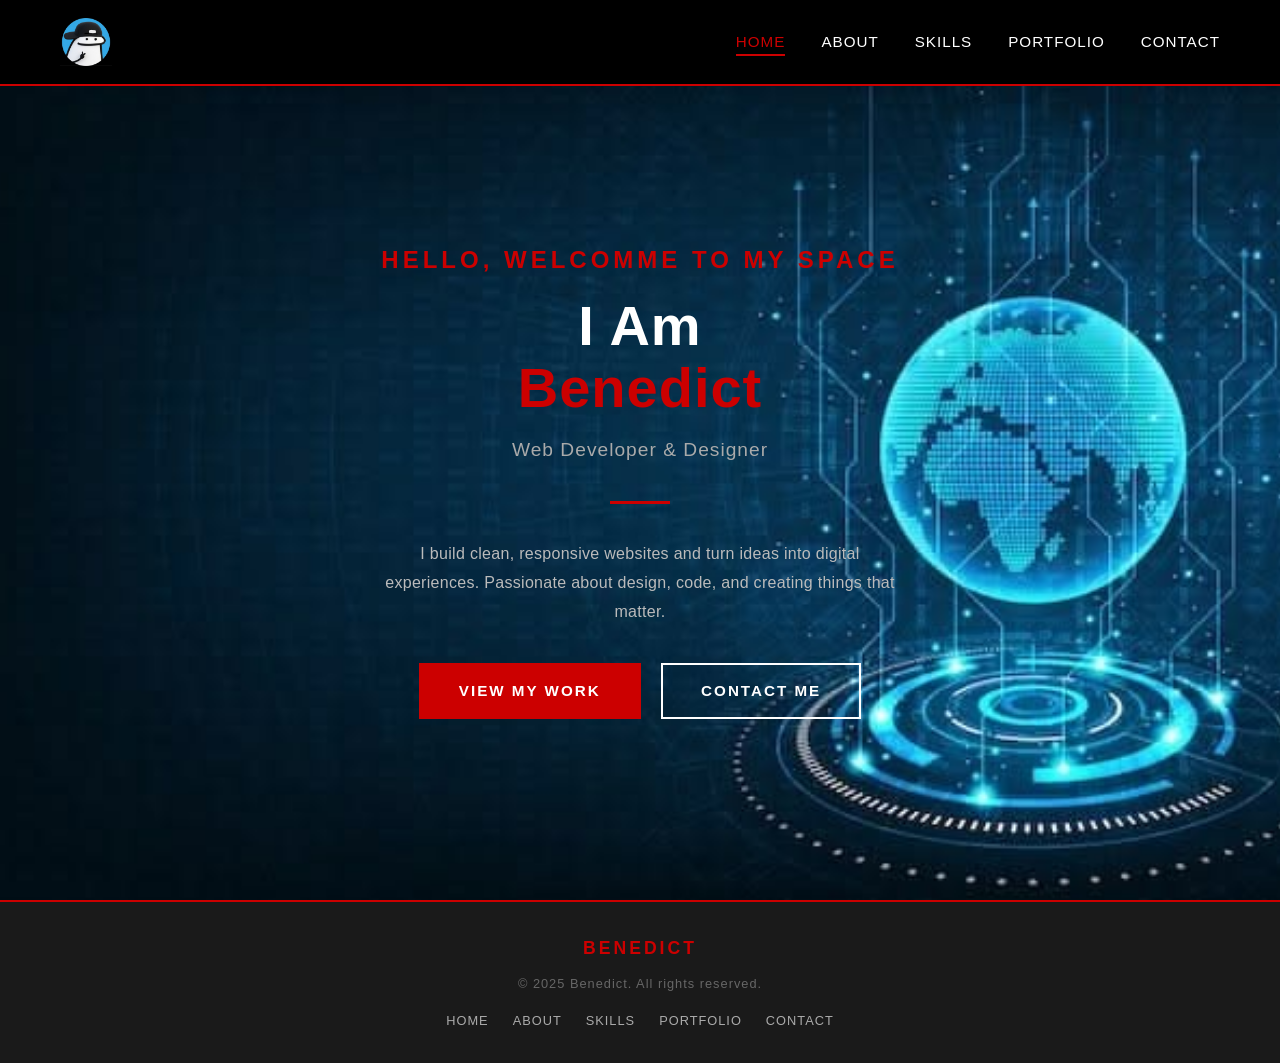
<file: index.html>
<!DOCTYPE html>
<html lang="en">

<head>
  <meta charset="UTF-8" />
  <meta name="viewport" content="width=device-width, initial-scale=1.0" />
  <meta name="description" content="Personal portfolio of [Benedict] — a passionate developer and designer." />
  <title>Home | My Portfolio</title>
  <link rel="stylesheet" href="style.css" />
</head>

<body>

  <!-- ==================== HEADER ==================== -->
  <header>
    <!-- LOGO IMAGE
         Replace 'your-logo.png' with your actual logo file path.
         Example: src="images/logo.png"
         The alt text shows if the image fails to load.          -->
    <div class="logo">
      <img src="your-logo.png" alt="Benedict Logo" class="logo-img" />
    </div>

    <nav>
      <ul>
        <li><a href="index.html" class="active">Home</a></li>
        <li><a href="about.html">About</a></li>
        <li><a href="skill.html">Skills</a></li>
        <li><a href="portfolio.html">Portfolio</a></li>
        <li><a href="contact.html">Contact</a></li>
      </ul>
    </nav>
  </header>

  <!-- ==================== HERO SECTION ==================== -->
  <section class="hero">
    <div class="hero-content">

      <!-- Greeting -->
      <span class="hero-greeting">
        <h2>Hello, Welcomme to my space</h2>
      </span>

      <!-- Main heading: replace [Your Name] with your actual name -->
      <h1>I Am <span>
          <div>Benedict</div>
        </span></h1>

      <!-- Your role/title: replace with your own -->
      <p class="hero-subtitle">Web Developer &amp; Designer</p>

      <!-- Red decorative divider -->
      <div class="hero-divider"></div>

      <!-- Hero description: replace this text with your own -->
      <p class="hero-description">
        I build clean, responsive websites and turn ideas into digital experiences.
        Passionate about design, code, and creating things that matter.
      </p>

      <!-- Call to action buttons -->
      <a href="portfolio.html" class="btn-primary">View My Work</a>
      <a href="contact.html" class="btn-outline">Contact Me</a>

    </div>
  </section>

  <!-- ==================== FOOTER ==================== -->
  <footer class="footer">
    <div class="footer-content">
      <p class="footer-name">Benedict</p>
      <p class="footer-copy">&copy; 2025 Benedict. All rights reserved.</p>
      <nav class="footer-nav">
        <a href="index.html">Home</a>
        <a href="about.html">About</a>
        <a href="skill.html">Skills</a>
        <a href="portfolio.html">Portfolio</a>
        <a href="contact.html">Contact</a>
      </nav>
    </div>
  </footer>

</body>

</html>
</file>
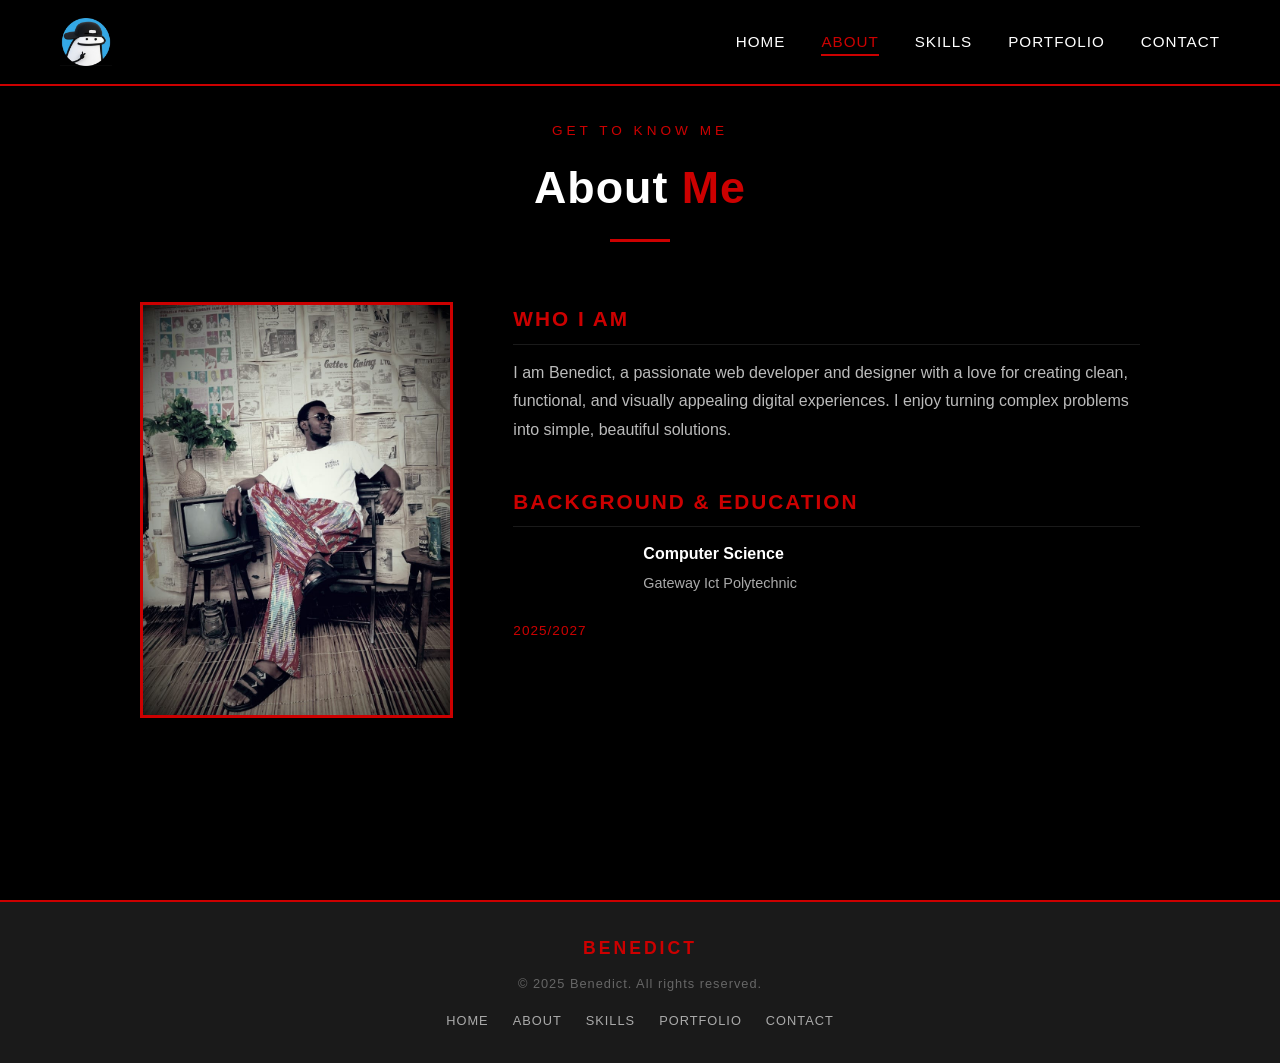
<file: about.html>
<!DOCTYPE html>
<html lang="en">

<head>
  <meta charset="UTF-8" />
  <meta name="viewport" content="width=device-width, initial-scale=1.0" />
  <meta name="description" content="About Benedict — background, education, and who I am." />
  <title>About | My Portfolio</title>
  <link rel="stylesheet" href="style.css" />
</head>

<body>

  <!-- ==================== HEADER ==================== -->
  <header>
    <!-- LOGO IMAGE
         Replace 'your-logo.png' with your actual logo file path.
         Example: src="images/logo.png"
         The alt text shows if the image fails to load.          -->
    <div class="logo">
      <img src="your-logo.png" alt="Benedict Logo" class="logo-img" />
    </div>

    <nav>
      <ul>
        <li><a href="home.html">Home</a></li>
        <li><a href="about.html" class="active">About</a></li>
        <li><a href="skill.html">Skills</a></li>
        <li><a href="portfolio.html">Portfolio</a></li>
        <li><a href="contact.html">Contact</a></li>
      </ul>
    </nav>
  </header>

  <!-- ==================== ABOUT SECTION ==================== -->
  <section class="about">

    <!-- Section heading -->
    <div class="section-heading">
      <span class="section-label">Get To Know Me</span>
      <h1>About <span>Me</span></h1>
      <div class="section-divider"></div>
    </div>

    <!-- Two-column layout -->
    <div class="about-container">

      <!-- LEFT: Photo -->
      <div class="about-image">
        <!-- PHOTO
             Replace 'your-photo.jpg' with your actual image file path.
             Example: src="images/profile.jpg"                          -->
        <img src="benedict.jpeg" alt="Benedict Profile Photo" class="profile-img" />
      </div>

      <!-- RIGHT: Text content -->
      <div class="about-text">

        <!-- Who I Am -->
        <div class="about-block">
          <h2>Who I Am</h2>
          <p>
            <!-- Replace this paragraph with your own bio -->
            I am Benedict, a passionate web developer and designer with a love for
            creating clean, functional, and visually appealing digital experiences.
            I enjoy turning complex problems into simple, beautiful solutions.
          </p>
        </div>

        <!-- Background & Education -->
        <div class="about-block">
          <h2>Background &amp; Education</h2>
          <div class="education-item">
            <span class="edu-year"><!-- e.g. 2020 – 2024 --></span>
            <div class="edu-details">
              <h3><!-- e.g. BSc Computer Science -->Computer Science</h3>
              <p><!-- e.g. University of Lagos -->Gateway Ict Polytechnic</p>
            </div>
          </div>

          <div class="education-item">
            <span class="edu-year"><!-- e.g. 2017 – 2020 -->2025/2027</span>
            <div class="edu-details">
              <h3><!-- e.g. High School Certificate --></h3>
              <p><!-- e.g. School Name --></p>
            </div>
          </div>
        </div>

      </div>
      <!-- end about-text -->

    </div>
    <!-- end about-container -->

  </section>

  <!-- ==================== FOOTER ==================== -->
  <footer class="footer">
    <div class="footer-content">
      <p class="footer-name">Benedict</p>
      <p class="footer-copy">&copy; 2025 Benedict. All rights reserved.</p>
      <nav class="footer-nav">
        <a href="home.html">Home</a>
        <a href="about.html">About</a>
        <a href="skill.html">Skills</a>
        <a href="portfolio.html">Portfolio</a>
        <a href="contact.html">Contact</a>
      </nav>
    </div>
  </footer>

</body>

</html>
</file>
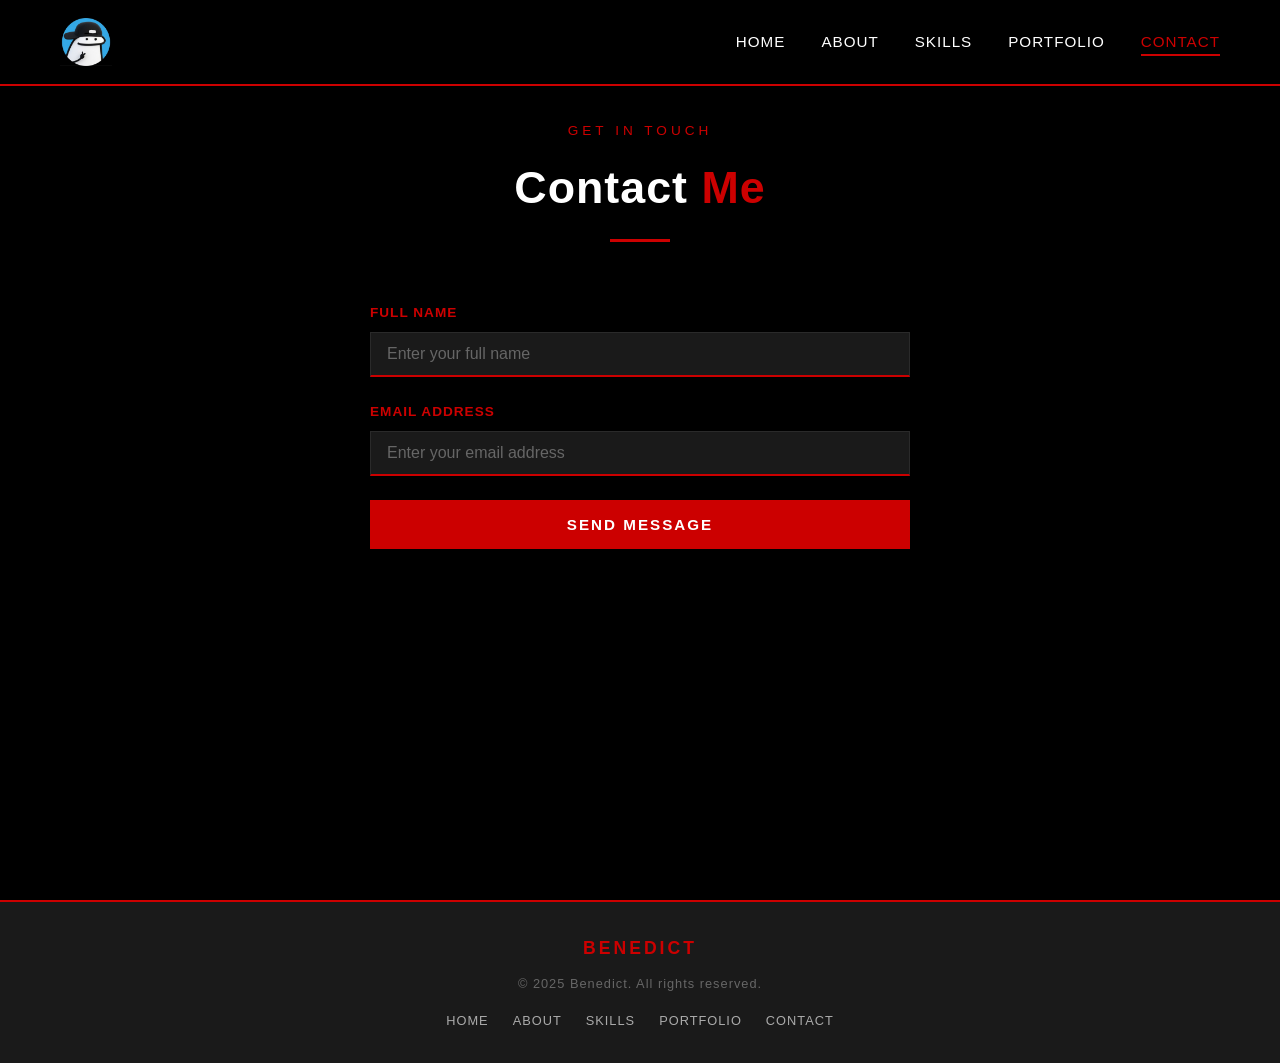
<file: contact.html>
<!DOCTYPE html>
<html lang="en">

<head>
  <meta charset="UTF-8" />
  <meta name="viewport" content="width=device-width, initial-scale=1.0" />
  <meta name="description" content="Contact Benedict — get in touch with me." />
  <title>Contact | My Portfolio</title>
  <link rel="stylesheet" href="style.css" />
</head>

<body>

  <!-- ==================== HEADER ==================== -->
  <header>
    <!-- LOGO IMAGE
         Replace 'your-logo.png' with your actual logo file path.
         Example: src="images/logo.png"
         The alt text shows if the image fails to load.          -->
    <div class="logo">
      <img src="your-logo.png" alt="Benedict Logo" class="logo-img" />
    </div>

    <nav>
      <ul>
        <li><a href="home.html">Home</a></li>
        <li><a href="about.html">About</a></li>
        <li><a href="skill.html">Skills</a></li>
        <li><a href="portfolio.html">Portfolio</a></li>
        <li><a href="contact.html" class="active">Contact</a></li>
      </ul>
    </nav>
  </header>

  <!-- ==================== CONTACT SECTION ==================== -->
  <section class="contact">

    <!-- Section heading (same pattern as other pages) -->
    <div class="section-heading">
      <span class="section-label">Get In Touch</span>
      <h1>Contact <span>Me</span></h1>
      <div class="section-divider"></div>
    </div>

    <!-- Contact form -->
    <div class="contact-wrapper">
      <form class="contact-form" action="#" method="post">

        <!-- Full Name -->
        <div class="form-group">
          <label for="full-name">Full Name</label>
          <input type="text" id="full-name" name="full-name" placeholder="Enter your full name" required />
        </div>

        <!-- Email Address -->
        <div class="form-group">
          <label for="email">Email Address</label>
          <input type="email" id="email" name="email" placeholder="Enter your email address" required />
        </div>

        <!-- Send Button -->
        <button type="submit" class="btn-primary btn-submit">Send Message</button>

      </form>
    </div>
    <!-- end contact-wrapper -->

  </section>

  <!-- ==================== FOOTER ==================== -->
  <footer class="footer">
    <div class="footer-content">
      <p class="footer-name">Benedict</p>
      <p class="footer-copy">&copy; 2025 Benedict. All rights reserved.</p>
      <nav class="footer-nav">
        <a href="home.html">Home</a>
        <a href="about.html">About</a>
        <a href="skill.html">Skills</a>
        <a href="portfolio.html">Portfolio</a>
        <a href="contact.html">Contact</a>
      </nav>
    </div>
  </footer>

</body>

</html>
</file>
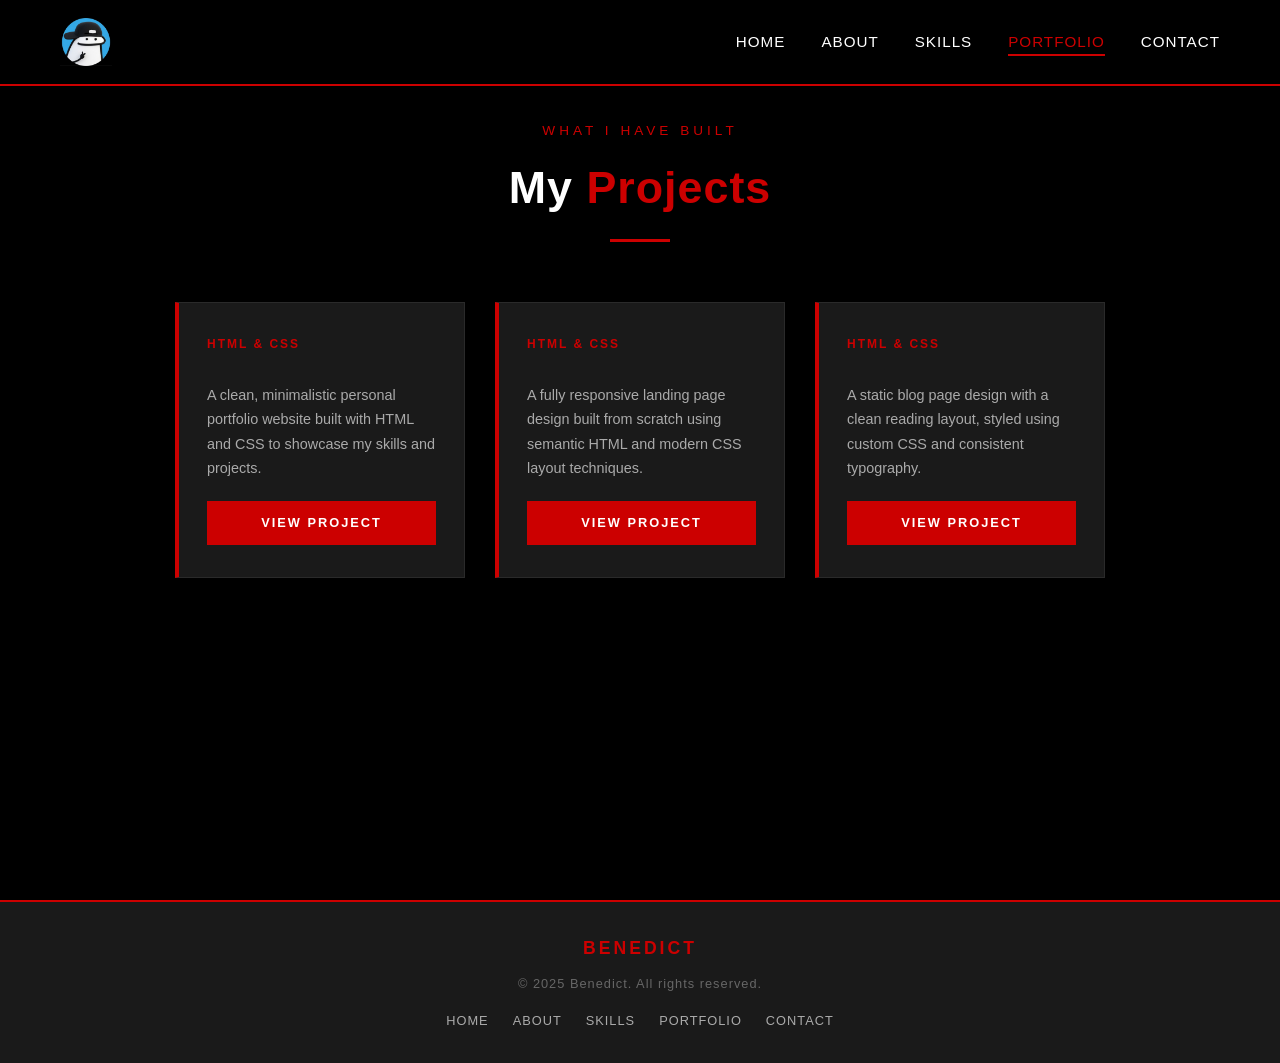
<file: portfolio.html>
<!DOCTYPE html>
<html lang="en">

<head>
  <meta charset="UTF-8" />
  <meta name="viewport" content="width=device-width, initial-scale=1.0" />
  <meta name="description" content="Benedict's portfolio — projects I have built and worked on." />
  <title>Portfolio | My Portfolio</title>
  <link rel="stylesheet" href="style.css" />
</head>

<body>

  <!-- ==================== HEADER ==================== -->
  <header>
    <!-- LOGO IMAGE
         Replace 'your-logo.png' with your actual logo file path.
         Example: src="images/logo.png"
         The alt text shows if the image fails to load.          -->
    <div class="logo">
      <img src="your-logo.png" alt="Benedict Logo" class="logo-img" />
    </div>

    <nav>
      <ul>
        <li><a href="home.html">Home</a></li>
        <li><a href="about.html">About</a></li>
        <li><a href="skill.html">Skills</a></li>
        <li><a href="portfolio.html" class="active">Portfolio</a></li>
        <li><a href="contact.html">Contact</a></li>
      </ul>
    </nav>
  </header>

  <!-- ==================== PORTFOLIO SECTION ==================== -->
  <section class="portfolio">

    <!-- Section heading (same pattern as other pages) -->
    <div class="section-heading">
      <span class="section-label">What I Have Built</span>
      <h1>My <span>Projects</span></h1>
      <div class="section-divider"></div>
    </div>

    <!-- Projects grid -->
    <div class="projects-grid">

      <!-- Project Card 1 -->
      <div class="project-card">
        <div class="project-tag">HTML &amp; CSS</div>
        <h2 class="project-title"><!-- e.g. Personal Portfolio Website --></h2>
        <p class="project-desc">
          <!-- Replace with your project description -->
          A clean, minimalistic personal portfolio website built with
          HTML and CSS to showcase my skills and projects.
        </p>
        <a href="#" class="btn-primary">View Project</a>
      </div>

      <!-- Project Card 2 -->
      <div class="project-card">
        <div class="project-tag">HTML &amp; CSS</div>
        <h2 class="project-title"><!-- e.g. Landing Page --></h2>
        <p class="project-desc">
          <!-- Replace with your project description -->
          A fully responsive landing page design built from scratch
          using semantic HTML and modern CSS layout techniques.
        </p>
        <a href="#" class="btn-primary">View Project</a>
      </div>

      <!-- Project Card 3 -->
      <div class="project-card">
        <div class="project-tag">HTML &amp; CSS</div>
        <h2 class="project-title"><!-- e.g. Blog Page --></h2>
        <p class="project-desc">
          <!-- Replace with your project description -->
          A static blog page design with a clean reading layout,
          styled using custom CSS and consistent typography.
        </p>
        <a href="#" class="btn-primary">View Project</a>
      </div>

      <!-- Add more project cards below by copying any block above -->

    </div>
    <!-- end projects-grid -->

  </section>

  <!-- ==================== FOOTER ==================== -->
  <footer class="footer">
    <div class="footer-content">
      <p class="footer-name">Benedict</p>
      <p class="footer-copy">&copy; 2025 Benedict. All rights reserved.</p>
      <nav class="footer-nav">
        <a href="home.html">Home</a>
        <a href="about.html">About</a>
        <a href="skill.html">Skills</a>
        <a href="portfolio.html">Portfolio</a>
        <a href="contact.html">Contact</a>
      </nav>
    </div>
  </footer>

</body>

</html>
</file>
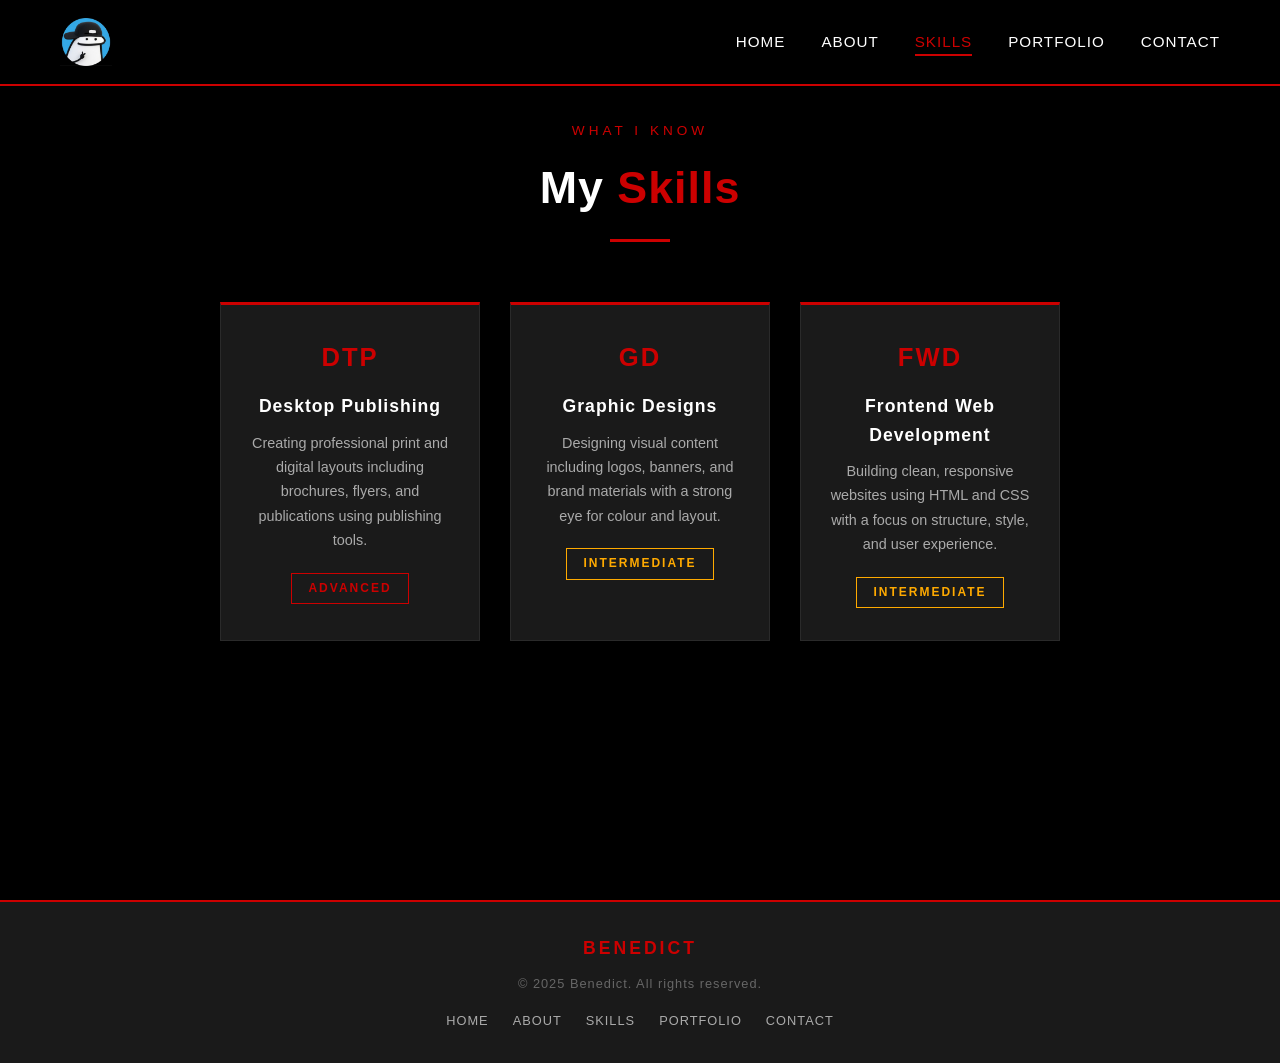
<file: skill.html>
<!DOCTYPE html>
<html lang="en">

<head>
  <meta charset="UTF-8" />
  <meta name="viewport" content="width=device-width, initial-scale=1.0" />
  <meta name="description" content="Benedict's skills — technologies and tools I work with." />
  <title>Skills | My Portfolio</title>
  <link rel="stylesheet" href="style.css" />
</head>

<body>

  <!-- ==================== HEADER ==================== -->
  <header>
    <!-- LOGO IMAGE
         Replace 'your-logo.png' with your actual logo file path.
         Example: src="images/logo.png"
         The alt text shows if the image fails to load.          -->
    <div class="logo">
      <img src="your-logo.png" alt="Benedict Logo" class="logo-img" />
    </div>

    <nav>
      <ul>
        <li><a href="home.html">Home</a></li>
        <li><a href="about.html">About</a></li>
        <li><a href="skill.html" class="active">Skills</a></li>
        <li><a href="portfolio.html">Portfolio</a></li>
        <li><a href="contact.html">Contact</a></li>
      </ul>
    </nav>
  </header>

  <!-- ==================== SKILLS SECTION ==================== -->
  <section class="skills">

    <!-- Section heading (same pattern as about page) -->
    <div class="section-heading">
      <span class="section-label">What I Know</span>
      <h1>My <span>Skills</span></h1>
      <div class="section-divider"></div>
    </div>

    <!-- Skills grid -->
    <div class="skills-grid">

      <!-- Skill Card: Desktop Publishing -->
      <div class="skill-card">
        <div class="skill-icon">DTP</div>
        <h2 class="skill-name">Desktop Publishing</h2>
        <p class="skill-desc">
          Creating professional print and digital layouts including
          brochures, flyers, and publications using publishing tools.
        </p>
        <span class="skill-label skill-advanced">Advanced</span>
      </div>

      <!-- Skill Card: Graphic Designs -->
      <div class="skill-card">
        <div class="skill-icon">GD</div>
        <h2 class="skill-name">Graphic Designs</h2>
        <p class="skill-desc">
          Designing visual content including logos, banners, and
          brand materials with a strong eye for colour and layout.
        </p>
        <span class="skill-label skill-intermediate">Intermediate</span>
      </div>

      <!-- Skill Card: Frontend Web Development -->
      <div class="skill-card">
        <div class="skill-icon">FWD</div>
        <h2 class="skill-name">Frontend Web Development</h2>
        <p class="skill-desc">
          Building clean, responsive websites using HTML and CSS
          with a focus on structure, style, and user experience.
        </p>
        <span class="skill-label skill-intermediate">Intermediate</span>
      </div>

    </div>
    <!-- end skills-grid -->

  </section>

  <!-- ==================== FOOTER ==================== -->
  <footer class="footer">
    <div class="footer-content">
      <p class="footer-name">Benedict</p>
      <p class="footer-copy">&copy; 2025 Benedict. All rights reserved.</p>
      <nav class="footer-nav">
        <a href="home.html">Home</a>
        <a href="about.html">About</a>
        <a href="skill.html">Skills</a>
        <a href="portfolio.html">Portfolio</a>
        <a href="contact.html">Contact</a>
      </nav>
    </div>
  </footer>

</body>

</html>
</file>
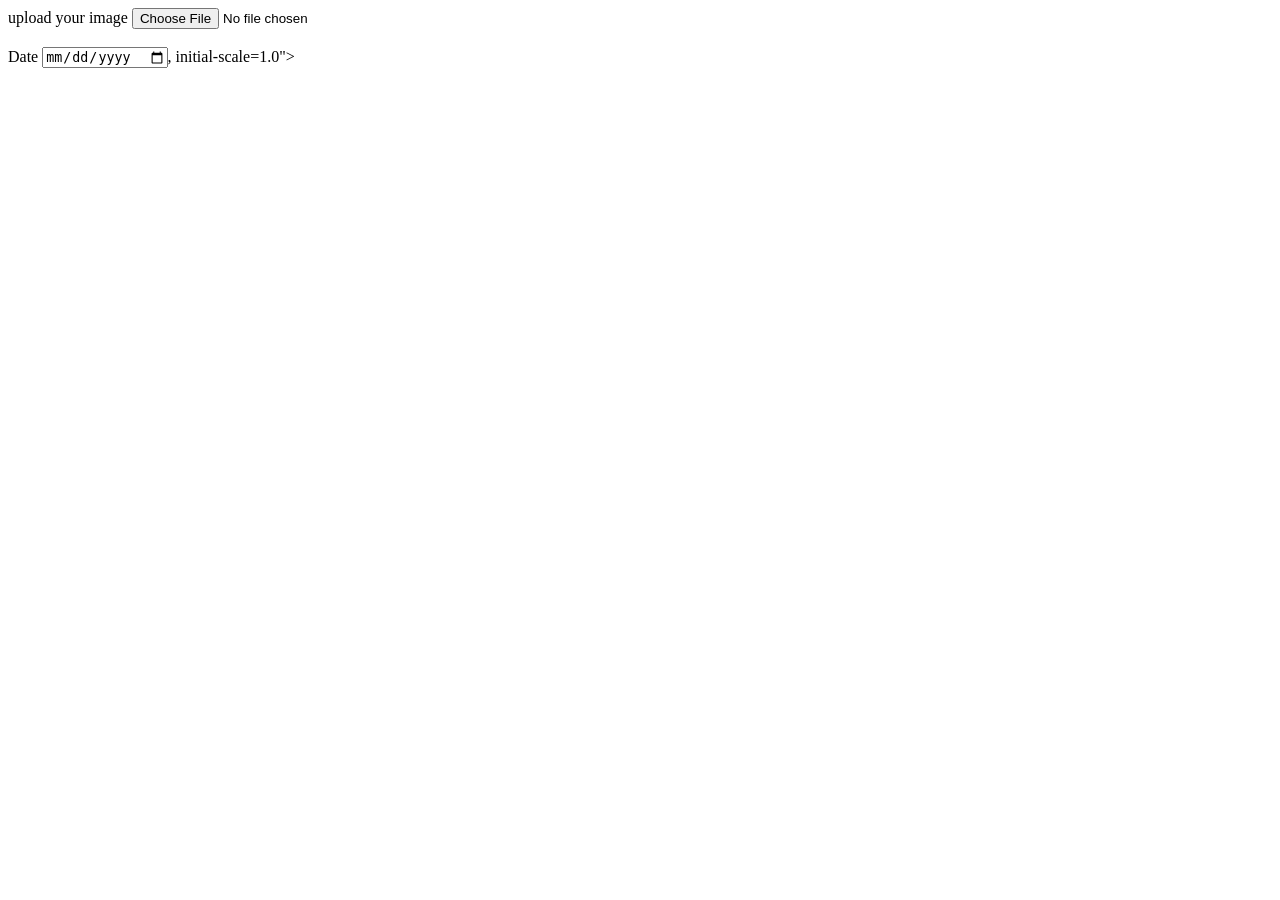
<file: uploading.html>
<!DOCTYPE html>
<html lang="en">
<head>
    <meta charset="UTF-8">
    <meta name="viewport" content="width=<title>uploading document</title>
</head>
<body>
  <p>upload your images</p>
  <label for="image">upload your image</label>
  <input type="file" accept="multiple"><br><br>
  <label for="date">Date</label>
  <input type="date" id="date">, initial-scale=1.0">
    <title>Document</title>
</head>
<body>
    
</body>
</html>
</file>
<file: style.css>
/* ==============================
   GLOBAL RESET & BASE STYLES
   ============================== */

* {
  margin: 0;
  padding: 0;
  box-sizing: border-box;
}

:root {
  --color-primary: #000000;      /* Black */
  --color-secondary: #cc0000;    /* Red */
  --color-white: #ffffff;
  --color-light-gray: #f5f5f5;
  --color-dark-gray: #1a1a1a;
  --font-main: 'Segoe UI', Arial, sans-serif;
}

html {
  scroll-behavior: smooth;
}

body {
  font-family: var(--font-main);
  background-color: var(--color-primary);
  color: var(--color-white);
  line-height: 1.6;
}

a {
  text-decoration: none;
  color: inherit;
}

/* ==============================
   HEADER
   ============================== */

header {
  position: fixed;
  top: 0;
  left: 0;
  width: 100%;
  background-color: var(--color-primary);
  border-bottom: 2px solid var(--color-secondary);
  padding: 18px 60px;
  display: flex;
  align-items: center;
  justify-content: space-between;
  z-index: 100;
}

/* Logo / Name */
.logo {
  font-size: 1.5rem;
  font-weight: 700;
  letter-spacing: 2px;
  color: var(--color-white);
  text-transform: uppercase;
}

.logo span {
  color: var(--color-secondary);
}

/* Logo image sizing — adjust height to fit your logo */
.logo-img {
  height: 48px;      /* change this value to resize your logo */
  width: auto;       /* keeps the aspect ratio intact */
  display: block;
}

/* Navigation */
nav ul {
  list-style: none;
  display: flex;
  gap: 36px;
}

nav ul li a {
  font-size: 0.95rem;
  font-weight: 500;
  letter-spacing: 1px;
  text-transform: uppercase;
  color: var(--color-white);
  padding-bottom: 4px;
  border-bottom: 2px solid transparent;
  transition: color 0.3s, border-color 0.3s;
}

nav ul li a:hover,
nav ul li a.active {
  color: var(--color-secondary);
  border-bottom-color: var(--color-secondary);
}

/* ==============================
   HERO SECTION
   ============================== */

.hero {
  min-height: 100vh;
  display: flex;
  align-items: center;
  justify-content: center;
  text-align: center;
  padding: 120px 20px 60px;
  background-color: var(--color-primary);

  /* ── BACKGROUND IMAGE ──────────────────────────────────────
     Replace 'your-image.jpg' with your actual image file path.
     Example: background-image: url('images/hero-bg.jpg');
  ─────────────────────────────────────────────────────────── */
  background-image: url('your-image.jpg');
  background-size: cover;        /* fills the whole section */
  background-position: center;   /* keeps the image centered */
  background-repeat: no-repeat;  /* no tiling */
}

.hero-content {
  max-width: 700px;
}

/* Greeting line */
.hero-greeting {
  display: block;
  font-size: 1rem;
  letter-spacing: 4px;
  text-transform: uppercase;
  color: var(--color-secondary);
  margin-bottom: 16px;
}

/* Main heading */
.hero h1 {
  font-size: 3.5rem;
  font-weight: 700;
  line-height: 1.1;
  color: var(--color-white);
  margin-bottom: 16px;
  letter-spacing: 1px;
}

/* Red highlight on a word */
.hero h1 span {
  color: var(--color-secondary);
}

/* Sub title */
.hero-subtitle {
  font-size: 1.2rem;
  color: #aaaaaa;
  margin-bottom: 36px;
  letter-spacing: 1px;
}

/* Divider line under subtitle */
.hero-divider {
  width: 60px;
  height: 3px;
  background-color: var(--color-secondary);
  margin: 0 auto 36px;
}

/* Hero description paragraph */
.hero-description {
  font-size: 1rem;
  color: #bbbbbb;
  max-width: 520px;
  margin: 0 auto 36px;
  line-height: 1.8;
  letter-spacing: 0.3px;
}

/* Call to action button */
.btn-primary {
  display: inline-block;
  padding: 14px 38px;
  background-color: var(--color-secondary);
  color: var(--color-white);
  font-size: 0.95rem;
  font-weight: 600;
  letter-spacing: 2px;
  text-transform: uppercase;
  border: 2px solid var(--color-secondary);
  transition: background-color 0.3s, color 0.3s;
}

.btn-primary:hover {
  background-color: transparent;
  color: var(--color-secondary);
}

/* Optional: outline/secondary button style */
.btn-outline {
  display: inline-block;
  padding: 14px 38px;
  background-color: transparent;
  color: var(--color-white);
  font-size: 0.95rem;
  font-weight: 600;
  letter-spacing: 2px;
  text-transform: uppercase;
  border: 2px solid var(--color-white);
  margin-left: 16px;
  transition: background-color 0.3s, color 0.3s;
}

.btn-outline:hover {
  background-color: var(--color-white);
  color: var(--color-primary);
}

/* ==============================
   ABOUT PAGE
   ============================== */

.about {
  min-height: 100vh;
  padding: 120px 60px 80px;
  background-color: var(--color-primary);
}

/* Section heading block (reusable across pages) */
.section-heading {
  text-align: center;
  margin-bottom: 60px;
}

.section-label {
  display: block;
  font-size: 0.85rem;
  letter-spacing: 4px;
  text-transform: uppercase;
  color: var(--color-secondary);
  margin-bottom: 10px;
}

.section-heading h1 {
  font-size: 2.8rem;
  font-weight: 700;
  color: var(--color-white);
  letter-spacing: 1px;
}

.section-heading h1 span {
  color: var(--color-secondary);
}

.section-divider {
  width: 60px;
  height: 3px;
  background-color: var(--color-secondary);
  margin: 16px auto 0;
}

/* Two-column layout */
.about-container {
  display: flex;
  align-items: flex-start;
  gap: 60px;
  max-width: 1000px;
  margin: 0 auto;
}

/* LEFT column — photo */
.about-image {
  flex: 1;
  max-width: 340px;
}

.profile-img {
  width: 100%;
  height: auto;
  display: block;
  border: 3px solid var(--color-secondary);  /* red border frame */
  object-fit: cover;
}

/* RIGHT column — text */
.about-text {
  flex: 2;
  display: flex;
  flex-direction: column;
  gap: 40px;
}

/* Each content block (Who I Am, Education) */
.about-block h2 {
  font-size: 1.3rem;
  font-weight: 600;
  color: var(--color-secondary);
  text-transform: uppercase;
  letter-spacing: 2px;
  margin-bottom: 14px;
  padding-bottom: 8px;
  border-bottom: 1px solid var(--color-dark-gray);
}

.about-block p {
  font-size: 1rem;
  color: #bbbbbb;
  line-height: 1.8;
}

/* Education item row */
.education-item {
  display: flex;
  gap: 20px;
  align-items: flex-start;
  margin-bottom: 20px;
}

.edu-year {
  font-size: 0.85rem;
  color: var(--color-secondary);
  letter-spacing: 1px;
  white-space: nowrap;
  padding-top: 3px;
  min-width: 110px;
}

.edu-details h3 {
  font-size: 1rem;
  font-weight: 600;
  color: var(--color-white);
  margin-bottom: 4px;
}

.edu-details p {
  font-size: 0.9rem;
  color: #aaaaaa;
}

/* ==============================
   SKILLS PAGE
   ============================== */

.skills {
  min-height: 100vh;
  padding: 120px 60px 80px;
  background-color: var(--color-primary);
}

/* Grid of skill cards */
.skills-grid {
  display: flex;
  flex-wrap: wrap;
  gap: 30px;
  max-width: 900px;
  margin: 0 auto;
  justify-content: center;
}

/* Individual skill card */
.skill-card {
  background-color: var(--color-dark-gray);
  border: 1px solid #2a2a2a;
  border-top: 3px solid var(--color-secondary);
  padding: 32px 28px;
  width: 260px;
  text-align: center;
}

/* Skill abbreviation block */
.skill-icon {
  font-size: 1.6rem;
  font-weight: 800;
  color: var(--color-secondary);
  letter-spacing: 2px;
  margin-bottom: 14px;
}

.skill-name {
  font-size: 1.1rem;
  font-weight: 700;
  color: var(--color-white);
  margin-bottom: 10px;
  letter-spacing: 1px;
}

.skill-desc {
  font-size: 0.9rem;
  color: #aaaaaa;
  line-height: 1.7;
  margin-bottom: 20px;
}

/* Level label shared base */
.skill-label {
  display: inline-block;
  font-size: 0.75rem;
  font-weight: 700;
  letter-spacing: 2px;
  text-transform: uppercase;
  padding: 5px 16px;
  border: 1px solid;
}

.skill-beginner {
  color: #aaaaaa;
  border-color: #aaaaaa;
}

.skill-intermediate {
  color: #ffaa00;
  border-color: #ffaa00;
}

.skill-advanced {
  color: var(--color-secondary);
  border-color: var(--color-secondary);
}

/* ==============================
   PORTFOLIO PAGE
   ============================== */

.portfolio {
  min-height: 100vh;
  padding: 120px 60px 80px;
  background-color: var(--color-primary);
}

/* Grid of project cards */
.projects-grid {
  display: flex;
  flex-wrap: wrap;
  gap: 30px;
  max-width: 1000px;
  margin: 0 auto;
  justify-content: center;
}

/* Individual project card */
.project-card {
  background-color: var(--color-dark-gray);
  border: 1px solid #2a2a2a;
  border-left: 4px solid var(--color-secondary);
  padding: 32px 28px;
  width: 290px;
  display: flex;
  flex-direction: column;
  gap: 14px;
}

/* Category tag above the title */
.project-tag {
  font-size: 0.75rem;
  font-weight: 700;
  letter-spacing: 2px;
  text-transform: uppercase;
  color: var(--color-secondary);
}

.project-title {
  font-size: 1.1rem;
  font-weight: 700;
  color: var(--color-white);
  line-height: 1.4;
}

.project-desc {
  font-size: 0.9rem;
  color: #aaaaaa;
  line-height: 1.7;
  flex: 1;
}

/* View Project button — reuses .btn-primary, just adjust margin */
.project-card .btn-primary {
  margin-top: 6px;
  text-align: center;
  font-size: 0.8rem;
  padding: 10px 24px;
}

/* ==============================
   CONTACT PAGE
   ============================== */

.contact {
  min-height: 100vh;
  padding: 120px 60px 80px;
  background-color: var(--color-primary);
}

/* Narrow wrapper to keep the form readable */
.contact-wrapper {
  max-width: 540px;
  margin: 0 auto;
}

/* Each field group: label + input */
.form-group {
  display: flex;
  flex-direction: column;
  margin-bottom: 24px;
}

.form-group label {
  font-size: 0.85rem;
  font-weight: 600;
  letter-spacing: 1px;
  text-transform: uppercase;
  color: var(--color-secondary);
  margin-bottom: 8px;
}

.form-group input {
  background-color: var(--color-dark-gray);
  border: 1px solid #2a2a2a;
  border-bottom: 2px solid var(--color-secondary);
  color: var(--color-white);
  font-family: var(--font-main);
  font-size: 1rem;
  padding: 12px 16px;
  outline: none;
  transition: border-color 0.3s;
}

.form-group input::placeholder {
  color: #666666;
}

.form-group input:focus {
  border-color: var(--color-secondary);
  background-color: #111111;
}

/* Submit button — extends .btn-primary */
.btn-submit {
  width: 100%;
  cursor: pointer;
  font-family: var(--font-main);
  font-size: 0.95rem;
  font-weight: 600;
  letter-spacing: 2px;
  text-transform: uppercase;
  padding: 14px;
  background-color: var(--color-secondary);
  color: var(--color-white);
  border: 2px solid var(--color-secondary);
  transition: background-color 0.3s, color 0.3s;
}

.btn-submit:hover {
  background-color: transparent;
  color: var(--color-secondary);
}

/* ==============================
   FOOTER
   ============================== */

.footer {
  background-color: var(--color-dark-gray);
  border-top: 2px solid var(--color-secondary);
  padding: 32px 60px;
  text-align: center;
}

.footer-content {
  display: flex;
  flex-direction: column;
  align-items: center;
  gap: 12px;
}

/* Footer name */
.footer-name {
  font-size: 1.1rem;
  font-weight: 700;
  letter-spacing: 3px;
  text-transform: uppercase;
  color: var(--color-secondary);
}

/* Copyright line */
.footer-copy {
  font-size: 0.8rem;
  color: #666666;
  letter-spacing: 1px;
}

/* Footer nav links */
.footer-nav {
  display: flex;
  gap: 24px;
  flex-wrap: wrap;
  justify-content: center;
  margin-top: 4px;
}

.footer-nav a {
  font-size: 0.8rem;
  letter-spacing: 1px;
  text-transform: uppercase;
  color: #aaaaaa;
  transition: color 0.3s;
}

.footer-nav a:hover {
  color: var(--color-secondary);
}
</file>
